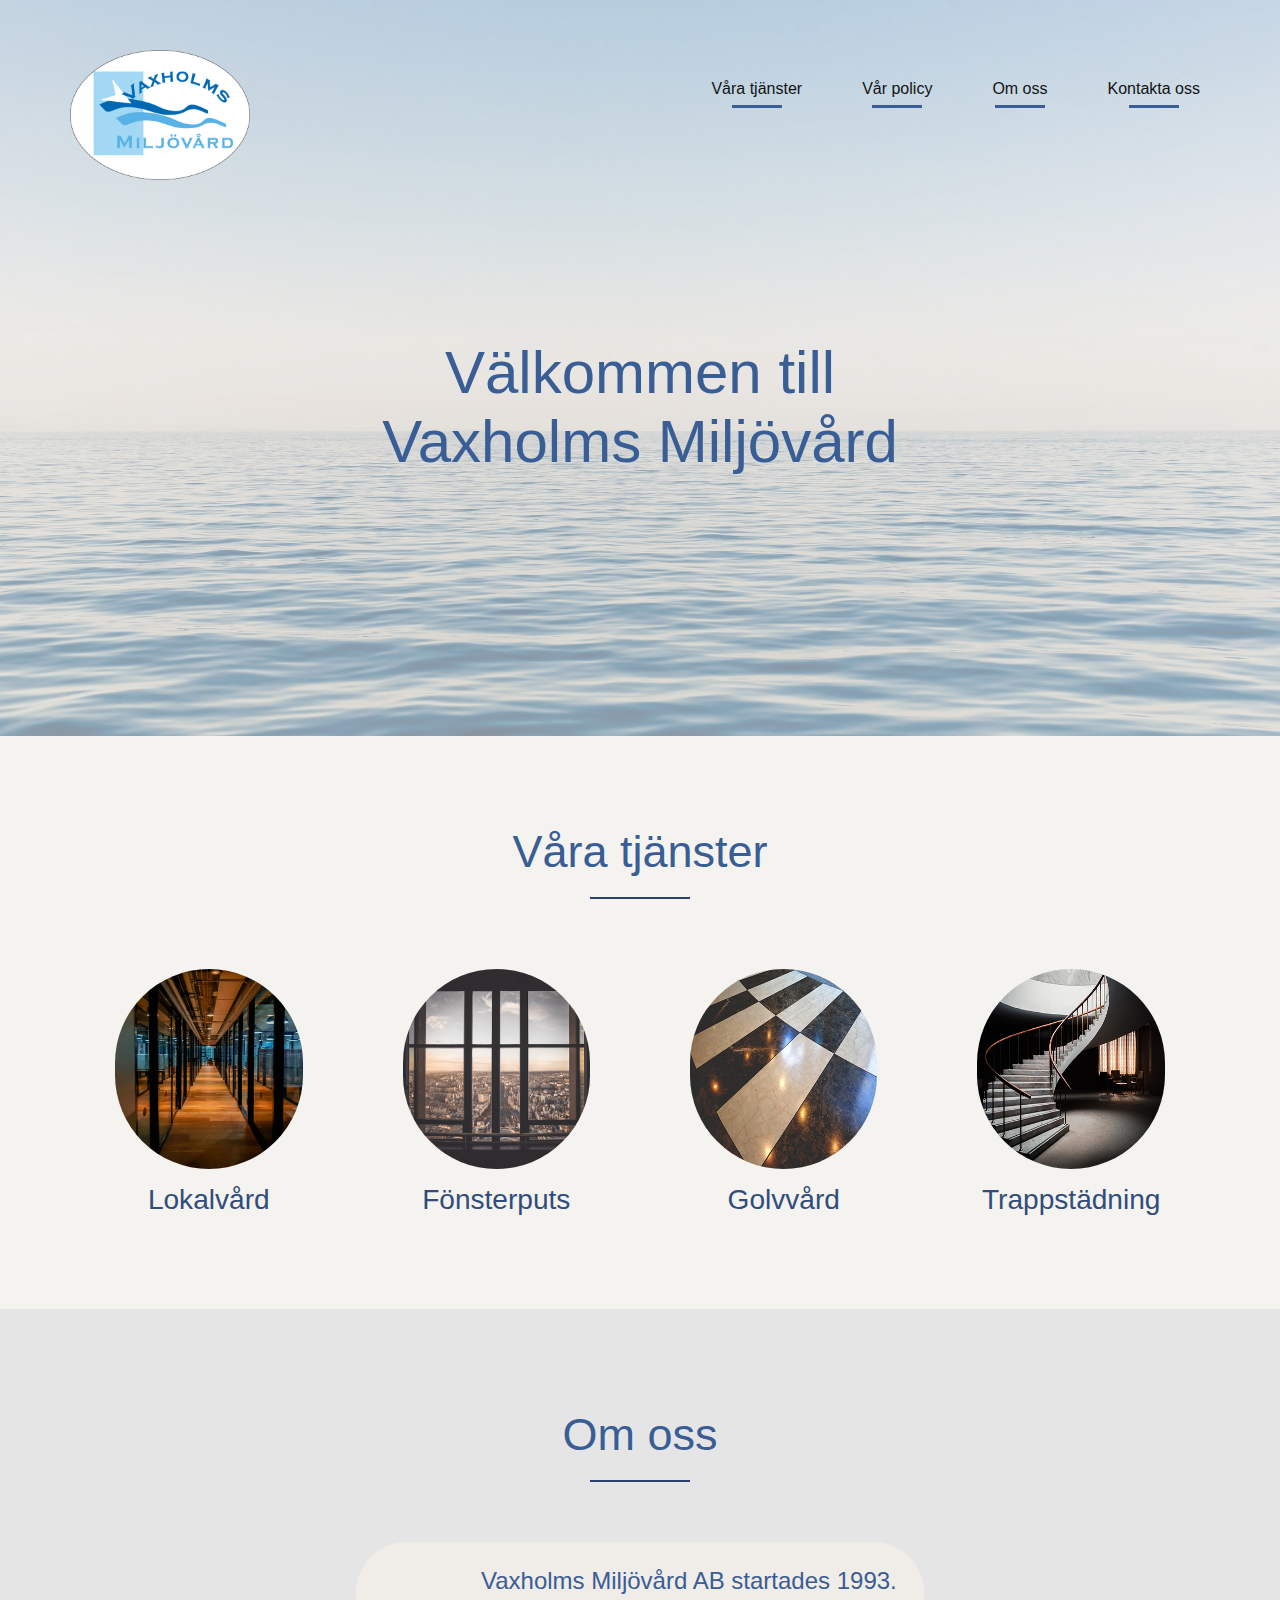
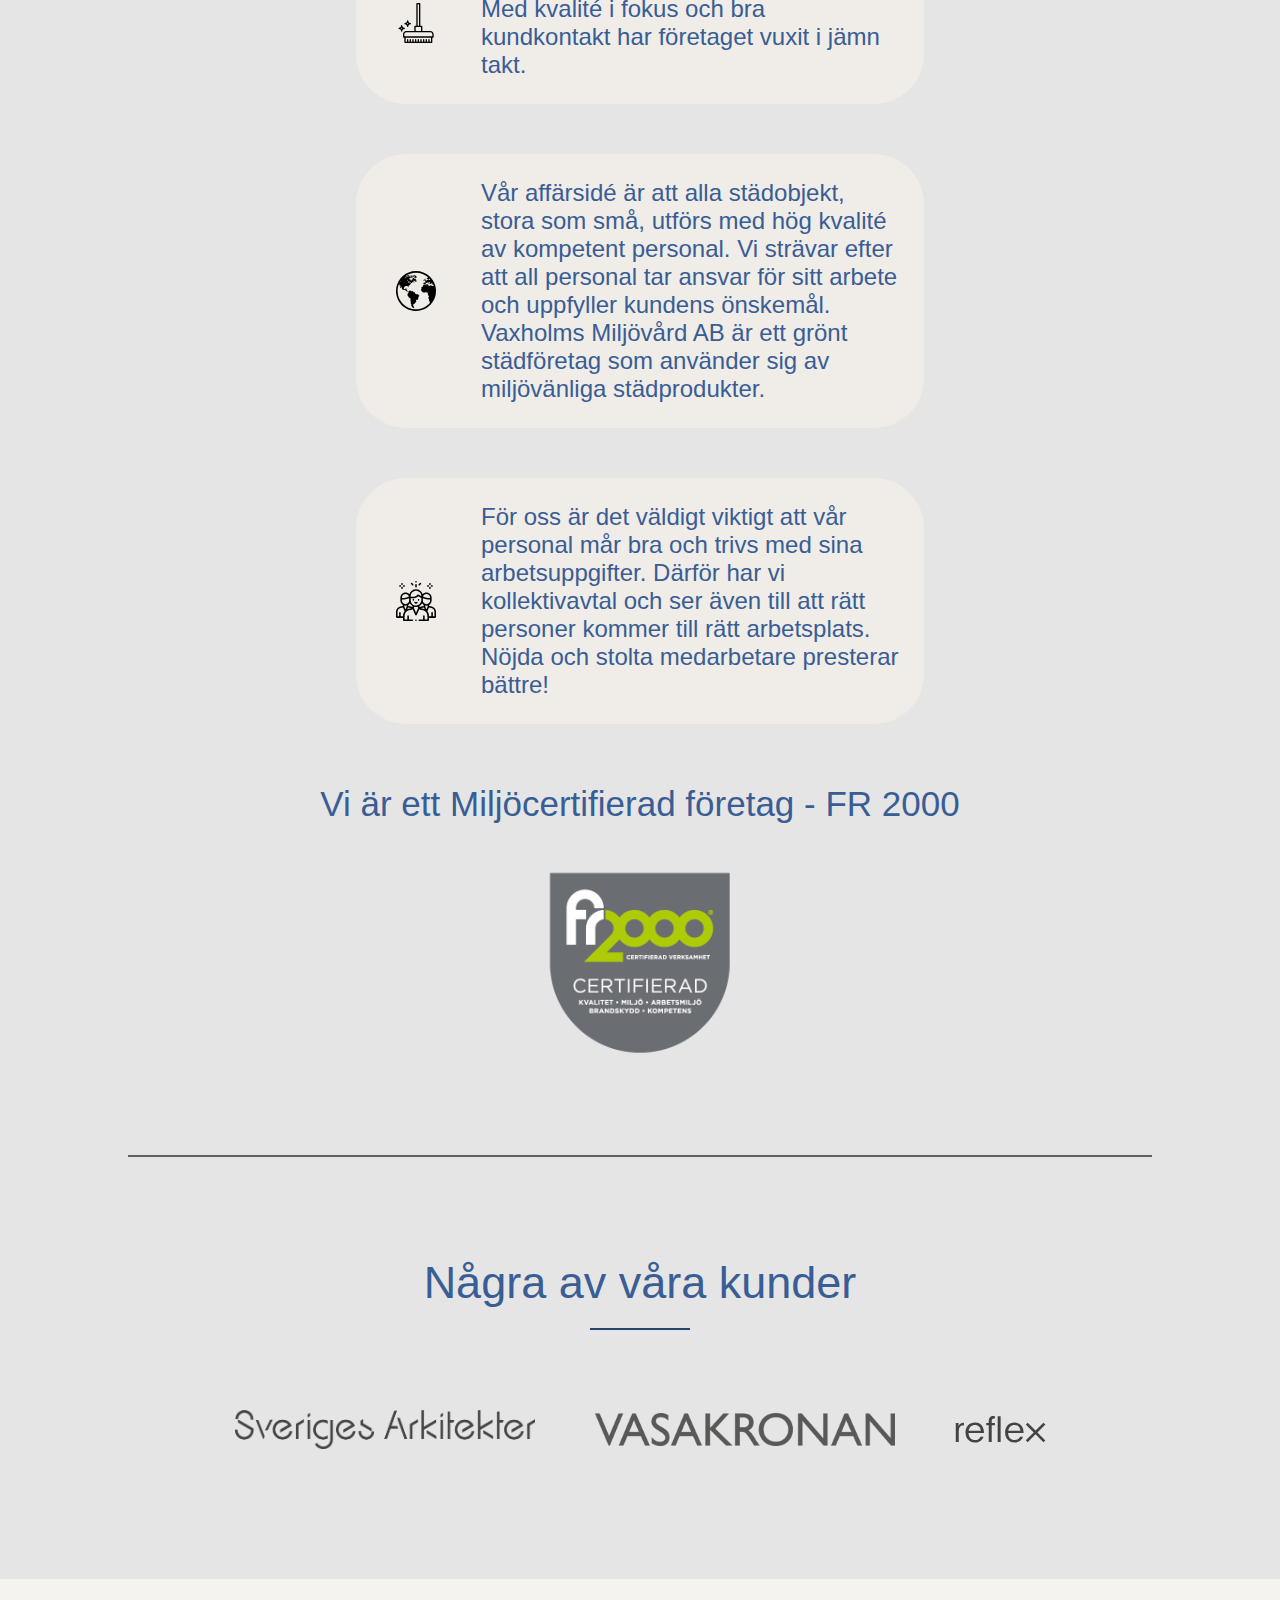
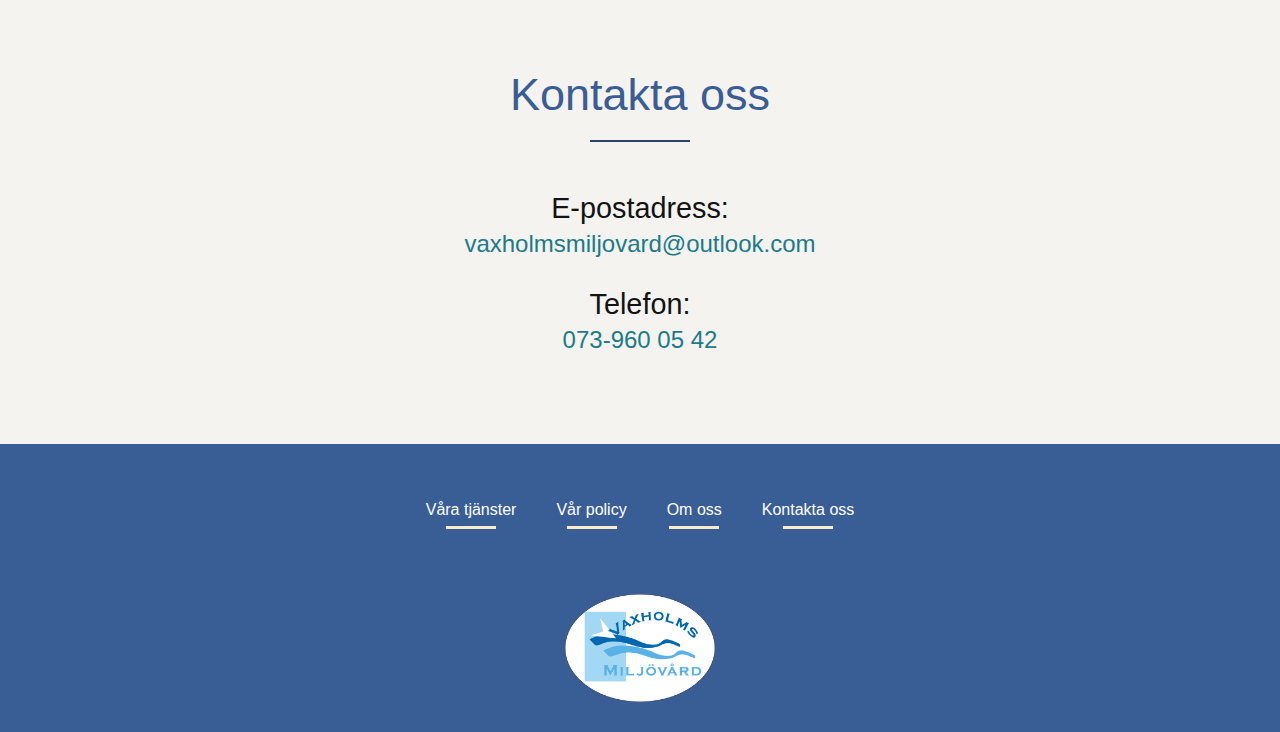
<file: index.html>
<!DOCTYPE html>
<html lang="sv">
  <head>
    <meta charset="UTF-8" />
    <meta name="viewport" content="width=device-width, initial-scale=1.0" />
    <link rel="stylesheet" href="/styles/style.css" />
    <link
      href="https://fonts.googleapis.com/css2?family=Bellota+Text:wght@700&display=swap"
      rel="stylesheet"
    />
    <link rel="stylesheet" href="https://cdnjs.cloudflare.com/ajax/libs/font-awesome/4.7.0/css/font-awesome.min.css">
    <title>Vaxholms Miljövård AB - Hem</title>
  </head>

  <body>
    <header>
      <div class="header">
        <div class="menu-wraper">
          <div class="menu-wraper__logo-wrap">
            <a href="/">
              <img
                src="/images/VaxholmsMiljövård-Logo1.png"
                alt="Logo Vaxholms Miljövård AB"
              />
            </a>
          </div>
          <nav>
            <ul class="menu-wraper__link-list">
              <li>
                <a href="#services" class="menu-wraper__links">Våra tjänster</a>
              </li>
              <li>
                <a href="/policy.html#policy" class="menu-wraper__links"
                  >Vår policy</a
                >
              </li>
              <li>
                <a href="#about" class="menu-wraper__links">Om oss</a>
              </li>
              <li>
                <a href="#contact-info" class="menu-wraper__links"
                  >Kontakta oss</a
                >
              </li>
            </ul>
          </nav>
        </div>
        <div class="header__wraper">
          <h1 class="header__wraper__heading">
            Välkommen till <br />
            Vaxholms Miljövård
          </h1>
        </div>
      </div>
    </header>

    <main>
      <section class="services" id="services">
        <h2 class="services__heading">Våra tjänster</h2>
        <div class="services__heading__underline"></div>

        <div class="services__container">
          <div class="services__container__img">
            <img src="/images/nrd-c3tNiAb098I-unsplash.jpg" alt="Office" />
            <h3>Lokalvård</h3>
          </div>

          <div class="services__container__img">
            <img
              src="/images/fabrizio-verrecchia-cukIbtQ5Hdk-unsplash.jpg"
              alt="Window"
            />
            <h3>Fönsterputs</h3>
          </div>

          <div class="services__container__img">
            <img
              src="/images/possessed-photography-noshZ8fEap0-unsplash.jpg"
              alt="Floor"
            />
            <h3>Golvvård</h3>
          </div>

          <div class="services__container__img">
            <img
              src="/images/serhat-beyazkaya-ayWgRkCk2sQ-unsplash.jpg"
              alt="Stairs"
            />
            <h3>Trappstädning</h3>
          </div>
        </div>
      </section>

      <section class="about" id="about">
        <h2 class="about__heading">Om oss</h2>
        <div class="about__heading__underline"></div>

        <div class="about__text-one-wrapper">
          <div class="about__text-two-wrapper__icon-container">
            <img src="/images/broom.svg" alt="Broom icon" />
          </div>
          <p class="about__text-one">
            Vaxholms Miljövård AB startades 1993. Med kvalité i fokus och bra
            kundkontakt har företaget vuxit i jämn takt.
          </p>
        </div>
        <div class="about__text-two-wrapper">
          <div class="about__text-two-wrapper__icon-container">
            <img src="/images/earth.svg" alt="Earth icon" />
          </div>
          <p class="about__text-two-wrapper__text-two">
            Vår affärsidé är att alla städobjekt, stora som små, utförs med hög
            kvalité av kompetent personal. Vi strävar efter att all personal tar
            ansvar för sitt arbete och uppfyller kundens önskemål. Vaxholms
            Miljövård AB är ett grönt städföretag som använder sig av
            miljövänliga städprodukter.
          </p>
        </div>
        <div class="about__text-three-wrapper">
          <div class="about__text-two-wrapper__icon-container">
            <img src="/images/group.svg" alt="People icon" />
          </div>
          <p class="about__text-three">
            För oss är det väldigt viktigt att vår personal mår bra och trivs
            med sina arbetsuppgifter. Därför har vi kollektivavtal och ser även
            till att rätt personer kommer till rätt arbetsplats. Nöjda och
            stolta medarbetare presterar bättre!
          </p>
        </div>

        <h2 class="about__cert-title">
          Vi är ett Miljöcertifierad företag - FR 2000
        </h2>
        <div class="about__cert-logo-wrap">
          <img
            id="myImg"
            src="/images/Cert.märke grå.png"
            alt="Certification logo"
          />
        </div>

        <div id="myModal" class="about__modal">
          <span class="close">&times;</span>
          <img
            src="./images/CertifikatFR2000_Vaxholms_Miljovard_AB_image.png"
            class="about__modal__modal-content"
          />
        </div>

        <div class="divider"></div>
      </section>

      <section class="clients" id="clients">
        <h2 class="clients__heading">Några av våra kunder</h2>
        <div class="clients__heading__underline"></div>

        <div class="clients__logo-container">
          <img
            src="/images/sveriges-arkitekter-logo2.png"
            alt="Sveriges Arkitekter logotyp"
          />
          <img src="/images/vasakronan-logo.png" alt="Vasakronan logotyp" />
          <svg
            fill="none"
            width="91"
            height="27"
            xmlns="http://www.w3.org/2000/svg"
            viewBox="0 0 91 27"
            class="reflex-logo"
            alt="Reflex Arkitekter logotyp"
          >
            <path
              d="M3.58 10.16V7.1H.736c.036.864.036 1.98.036 2.844V26H3.76V15.668c0-3.78 1.044-6.228 3.96-6.228.396 0 .936 0 1.224.108V6.704c-.18-.036-.396-.036-.576-.036-2.196 0-4.14 1.512-4.788 3.492ZM13.505 17.036h15.444c0-.108.036-.252.036-.648 0-5.04-2.736-9.792-8.964-9.792-5.724 0-9.504 4.068-9.504 10.008 0 5.724 3.528 9.864 9.468 9.864 4.284 0 7.416-2.484 8.568-5.832h-3.024c-.9 1.836-2.628 3.42-5.472 3.42-3.888 0-6.3-2.52-6.552-7.02Zm.144-2.232c.468-3.492 2.7-5.868 6.3-5.868 3.744 0 5.508 2.448 5.904 5.868H13.649ZM39.92 2.564V.152a7.87 7.87 0 0 0-1.295-.108c-3.492 0-4.896 2.016-4.896 5.472V7.1h-2.484v2.232h2.484V26h2.988V9.332h3.204V7.1h-3.204V4.832c0-1.692.936-2.34 2.34-2.34.252 0 .612.036.864.072ZM42.658 26h2.988V.26h-2.988V26ZM53.09 17.036h15.445c0-.108.036-.252.036-.648 0-5.04-2.736-9.792-8.964-9.792-5.724 0-9.504 4.068-9.504 10.008 0 5.724 3.528 9.864 9.468 9.864 4.284 0 7.416-2.484 8.568-5.832h-3.024c-.9 1.836-2.628 3.42-5.472 3.42-3.888 0-6.3-2.52-6.552-7.02Zm.145-2.232c.468-3.492 2.7-5.868 6.3-5.868 3.744 0 5.508 2.448 5.904 5.868H53.235ZM70.795 8.576l7.884 7.884-7.884 7.884 1.872 1.872 7.884-7.884 7.884 7.92 1.908-1.872-7.884-7.92 7.884-7.884-1.908-1.908-7.884 7.884-7.848-7.884-1.908 1.908Z"
              fill="#000"
            ></path>
          </svg>
        </div>
      </section>

      <section class="contact-info" id="contact-info">
        <h2 class="contact-info__heading">Kontakta oss</h2>
        <div class="contact-info__heading__underline"></div>
        <span class="contact-info__email-label">E-postadress:</span>
        <a
          href="mailto:vaxholmsmiljovard@outlook.com"
          class="contact-info__email"
          >vaxholmsmiljovard@outlook.com</a
        >
        <span class="contact-info__phone-label">Telefon:</span>
        <a href="tel:0739600542"><span class="contact-info__phone">073-960 05 42</span></a>
      </section>
    </main>

    <footer class="footer">
      <ul class="footer__link-list">
        <li>
          <a href="#services" class="footer__links">Våra tjänster</a>
        </li>
        <li>
          <a href="/policy.html#policy" class="footer__links">Vår policy</a>
        </li>
        <li>
          <a href="#about" class="footer__links">Om oss</a>
        </li>
        <li>
          <a href="#contact-info" class="footer__links">Kontakta oss</a>
        </li>
      </ul>
      <div class="footer__logo-wrap">
        <a href="/">
          <img
            src="/images/VaxholmsMiljövård-Logo1.png"
            alt="Logo Vaxholms Miljövård AB"
          />
        </a>
      </div>
      <!-- <h4>Vaxholms Miljövård AB</h4> -->
    </footer>
    <script type="application/javascript" src="main.js"></script>
  </body>
</html>
</file>
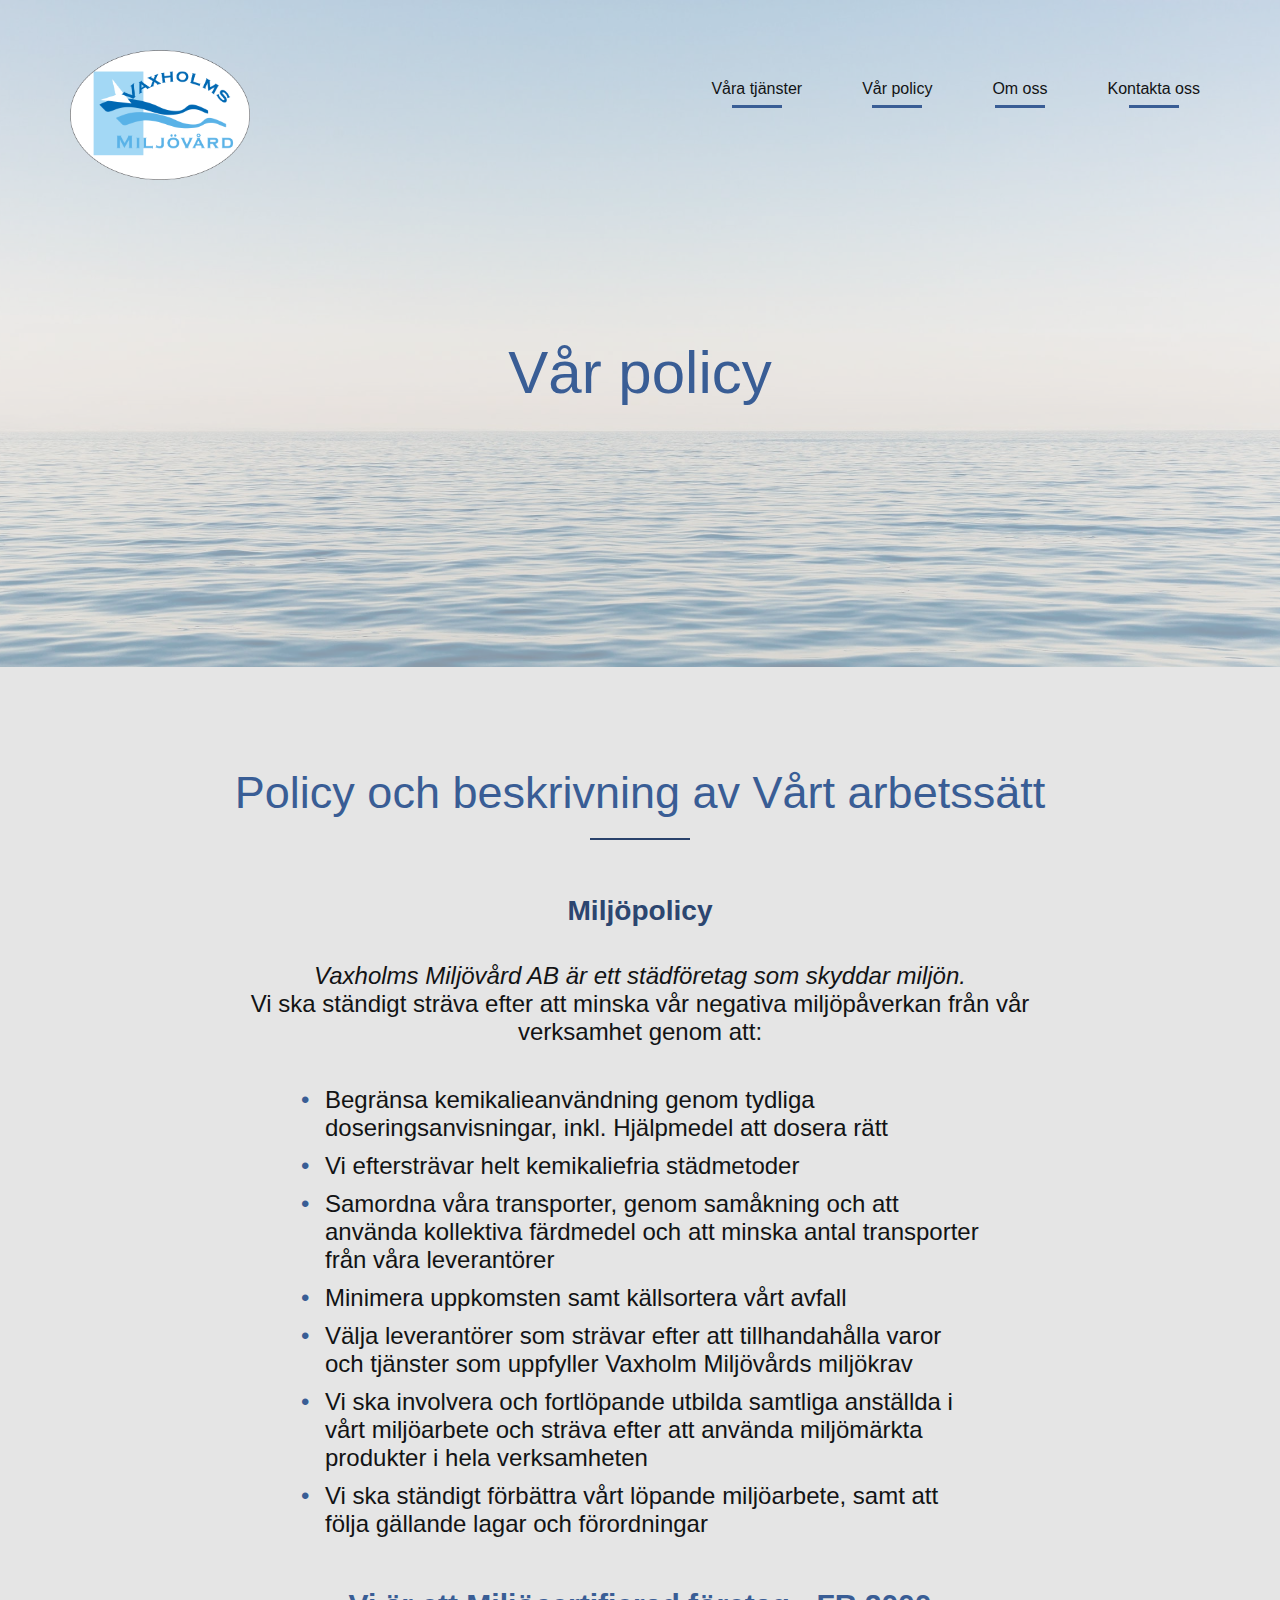
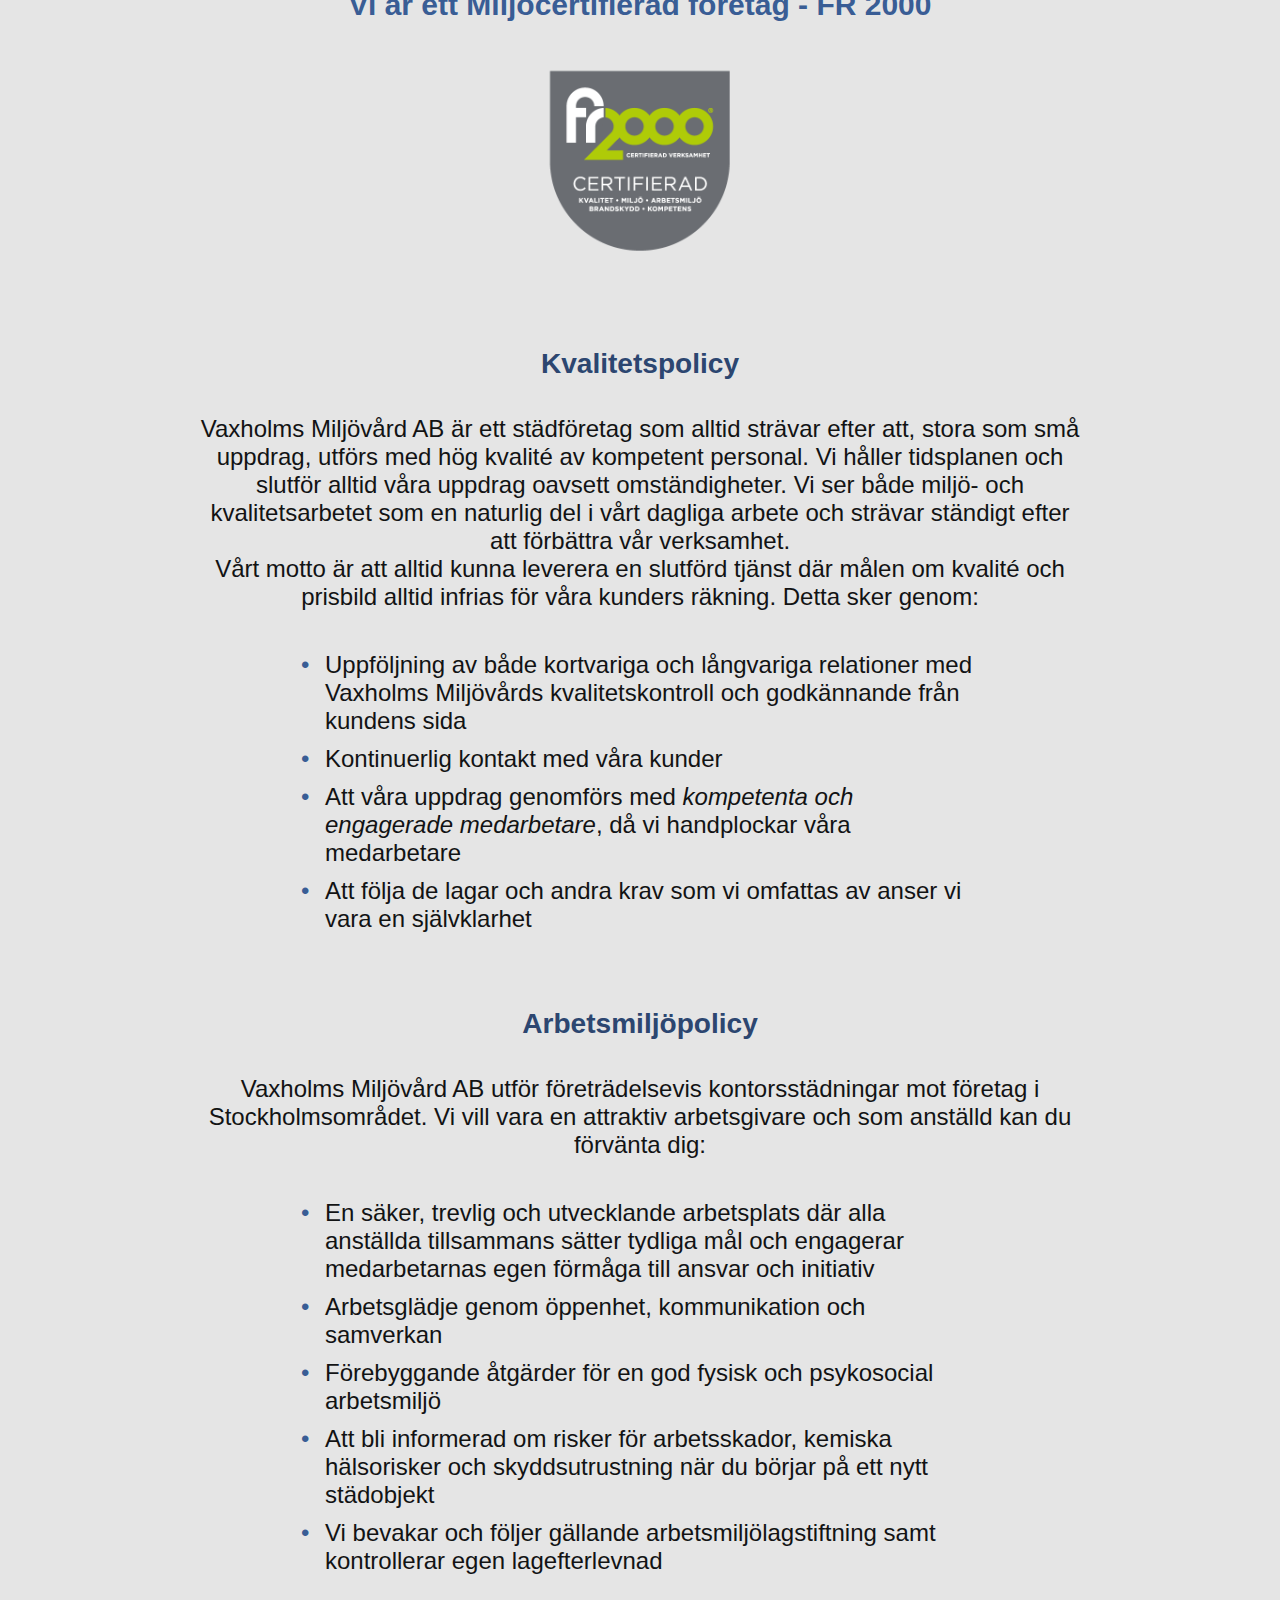
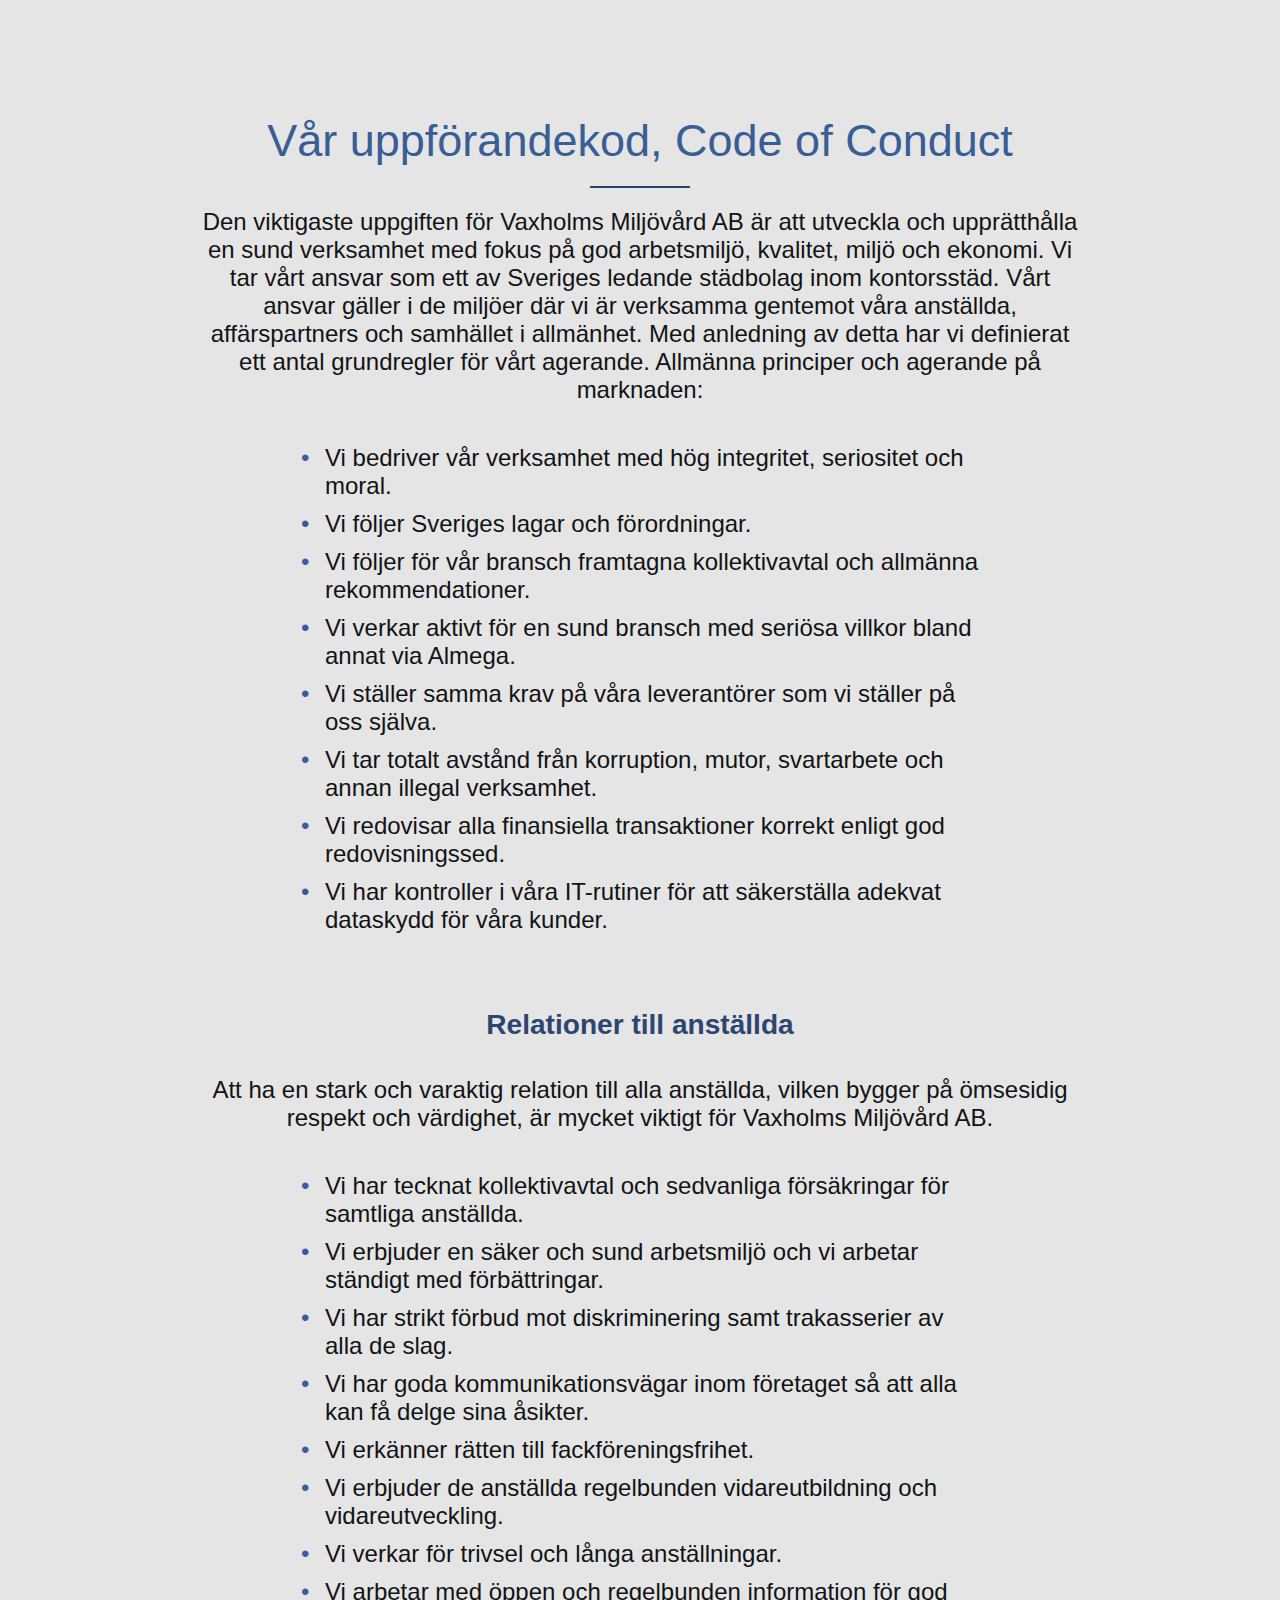
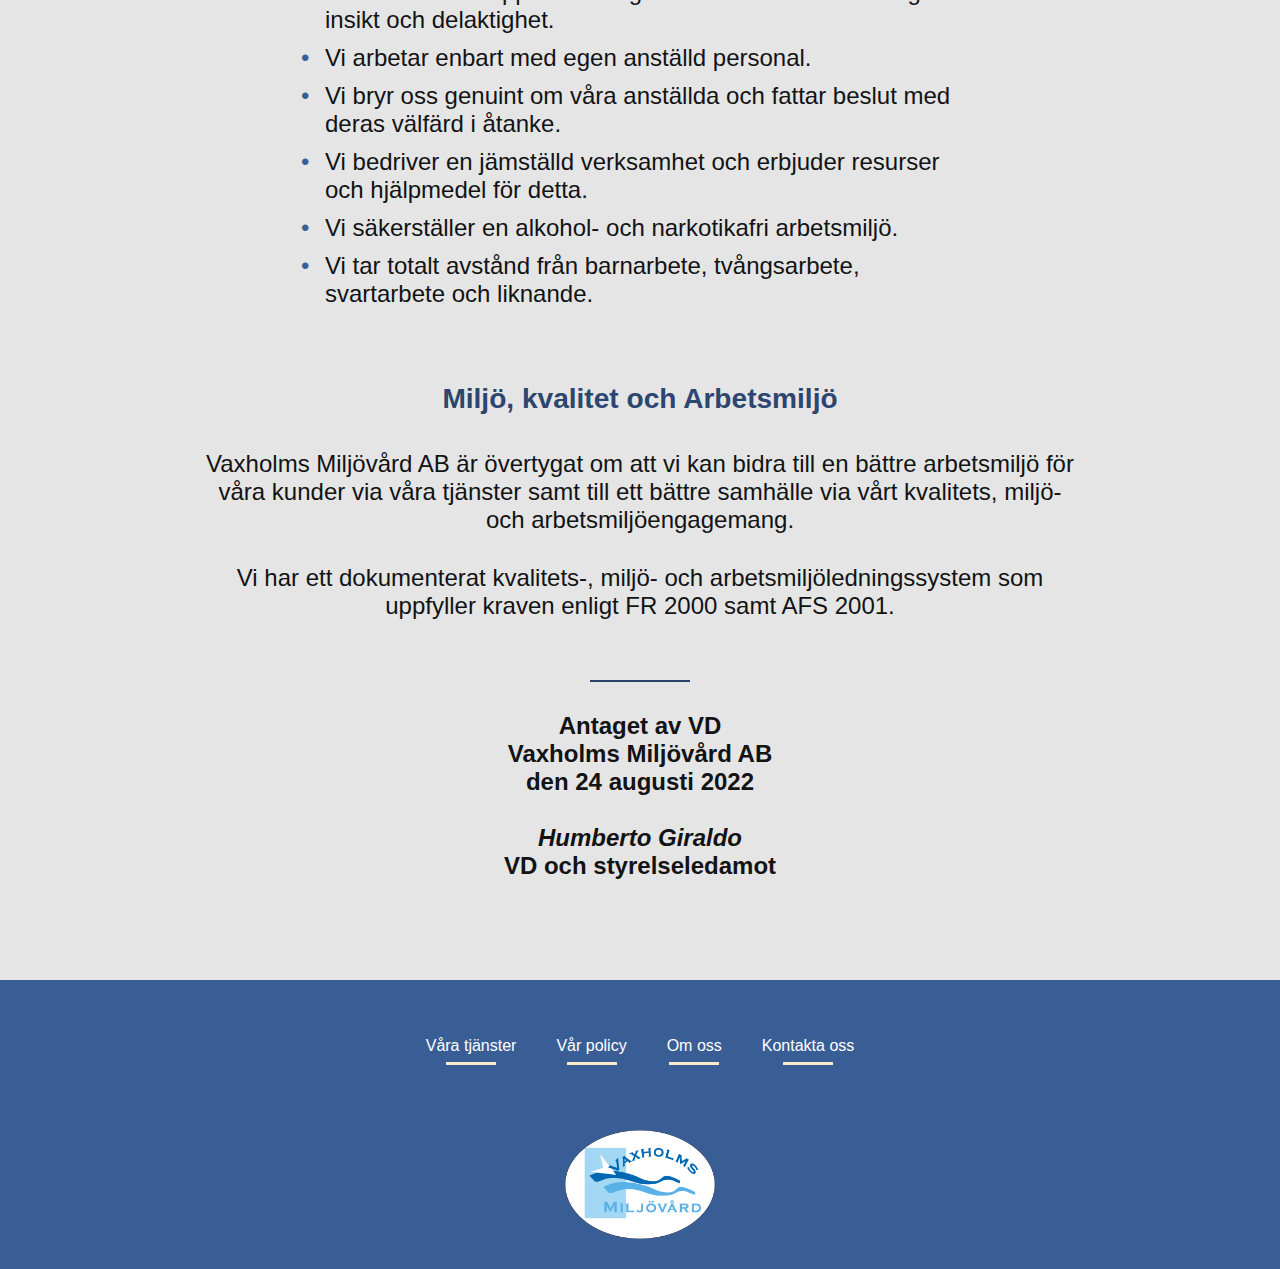
<file: policy.html>
<!DOCTYPE html>
<html lang="sv">
  <head>
    <meta charset="UTF-8" />
    <meta name="viewport" content="width=device-width, initial-scale=1.0" />
    <link rel="stylesheet" href="/styles/style.css" />
    <link
      href="https://fonts.googleapis.com/css2?family=Bellota+Text:wght@700&display=swap"
      rel="stylesheet"
    />
    <title>Vaxholms Miljövård - Vår policy</title>
  </head>

  <body>
    <header>
      <div class="header">
        <div class="menu-wraper">
          <div class="menu-wraper__logo-wrap">
            <a href="/">
            <img
              src="/images/VaxholmsMiljövård-Logo1.png"
              alt="Logo Vaxholms Miljövård AB"
            />
          </a>
          </div>
          <nav>
            <ul class="menu-wraper__link-list">
              <li>
                <a href="/index.html#services" class="menu-wraper__links"
                  >Våra tjänster</a
                >
              </li>
              <li>
                <a href="/policy.html#policy" class="menu-wraper__links"
                  >Vår policy</a
                >
              </li>
              <li>
                <a href="/index.html#about" class="menu-wraper__links"
                  >Om oss</a
                >
              </li>
              <li>
                <a
                  href="/index.html#contact-info"
                  class="menu-wraper__links"
                  >Kontakta oss</a
                >
              </li>
            </ul>
          </nav>
        </div>
        <div class="header__wraper">
          <h1 class="header__wraper__heading">Vår policy</h1>
        </div>
      </div>
    </header>

    <main>
      <section class="policy" id="policy">
        <h2 class="policy__heading">
          Policy och beskrivning av Vårt arbetssätt
        </h2>
        <div class="policy__heading__underline"></div>

        <h3 class="policy__environment-heading">Miljöpolicy</h3>
        <p class="policy__environment">
           <span class="policy__environment__highlight">Vaxholms Miljövård AB är ett städföretag som skyddar miljön.</span>
          <br />
          Vi ska ständigt sträva efter att minska vår negativa miljöpåverkan från vår verksamhet genom att:
          <ul class="policy__environment__list">
              <li>Begränsa kemikalieanvändning genom tydliga doseringsanvisningar, inkl. Hjälpmedel att dosera rätt</li>
              <li>Vi eftersträvar helt kemikaliefria städmetoder</li>
              <li>Samordna våra transporter, genom samåkning och att använda kollektiva färdmedel och att minska antal transporter från våra leverantörer</li>
              <li>Minimera uppkomsten samt källsortera vårt avfall</li>
              <li>Välja leverantörer som strävar efter att tillhandahålla varor och tjänster som uppfyller Vaxholm Miljövårds miljökrav</li>
              <li>Vi ska involvera och fortlöpande utbilda samtliga anställda i vårt miljöarbete och sträva efter att använda miljömärkta produkter i hela verksamheten</li>
              <li>Vi ska ständigt förbättra vårt löpande miljöarbete, samt att följa gällande lagar och förordningar</li>
          </ul>
          <h3 class="policy__environment__cert-title">Vi är ett Miljöcertifierad företag - FR 2000</h3>
          
          <div class="policy__environment__cert-logo-wrap">
            <img id="myImg" src="/images/Cert.märke grå.png" alt="Certification logo" />
          </div>

          <div id="myModal" class="policy__modal">
            <span class="close">&times;</span>
            <img src="./images/CertifikatFR2000_Vaxholms_Miljovard_AB_image.png" class="policy__modal__modal-content">
          </div>

        </p>

        <h3 class="policy__quality-heading">Kvalitetspolicy</h3>
        <p class="policy__quality">
            Vaxholms Miljövård AB är ett städföretag som alltid strävar efter att, stora som små uppdrag, utförs med hög kvalité av kompetent personal. Vi håller tidsplanen och slutför alltid våra uppdrag oavsett omständigheter. Vi ser både miljö- och kvalitetsarbetet som en naturlig del i vårt dagliga arbete och strävar ständigt efter att förbättra vår verksamhet.
          <br />
          Vårt motto är att alltid kunna leverera en slutförd tjänst där målen om kvalité och prisbild alltid infrias för våra kunders räkning.
        Detta sker genom:
          <ul class="policy__quality__list">
              <li>Uppföljning av både kortvariga och långvariga relationer med Vaxholms Miljövårds kvalitetskontroll och godkännande från kundens sida</li>
              <li>Kontinuerlig kontakt med våra kunder</li>
              <li>Att våra uppdrag genomförs med <span class="policy__quality__list__cursiv-text">kompetenta och engagerade medarbetare</span>, då vi handplockar våra medarbetare</li>
              <li>Att följa de lagar och andra krav som vi omfattas av anser vi vara en självklarhet</li>
          </ul>
        </p>

        <h3 class="policy__work-environment-heading">Arbetsmiljöpolicy</h3>
        <p class="policy__work-environment">
            Vaxholms Miljövård AB utför företrädelsevis kontorsstädningar mot företag i Stockholmsområdet. Vi vill vara en attraktiv arbetsgivare och som anställd kan du förvänta dig:
          <ul class="policy__work-environment__list">
              <li>En säker, trevlig och utvecklande arbetsplats där alla anställda tillsammans sätter tydliga mål och engagerar medarbetarnas egen förmåga till ansvar och initiativ</li>
              <li>Arbetsglädje genom öppenhet, kommunikation och samverkan</li>
              <li>Förebyggande åtgärder för en god fysisk och psykosocial arbetsmiljö</li>
              <li>Att bli informerad om risker för arbetsskador, kemiska hälsorisker och skyddsutrustning när du börjar på ett nytt städobjekt</li>
              <li>Vi bevakar och följer gällande arbetsmiljölagstiftning samt kontrollerar egen lagefterlevnad</li>
          </ul>
        </p>
      </section>

      <section class="code-conduct" id="code-conduct">
        <h2 class="code-conduct__heading">
          Vår uppförandekod, <span lang="en">Code of Conduct</span>
        </h2>
        <div class="code-conduct__heading__underline"></div>
        
        <p class="code-conduct__work-environment">Den viktigaste uppgiften för Vaxholms Miljövård AB är att utveckla och upprätthålla en sund verksamhet med fokus på god arbetsmiljö, kvalitet, miljö och ekonomi. Vi tar vårt ansvar som ett av Sveriges ledande städbolag inom kontorsstäd. Vårt ansvar gäller i de miljöer där vi är verksamma gentemot våra anställda, affärspartners och samhället i allmänhet. Med anledning av detta har vi definierat ett antal grundregler för vårt agerande. Allmänna principer och agerande på marknaden:
          <ul class="code-conduct__work-environment__list">
            <li>Vi bedriver vår verksamhet med hög integritet, seriositet och moral.</li>
            <li>Vi följer Sveriges lagar och förordningar.</li>
            <li>Vi följer för vår bransch framtagna kollektivavtal och allmänna rekommendationer.</li>
            <li>Vi verkar aktivt för en sund bransch med seriösa villkor bland annat via Almega.</li>
            <li>Vi ställer samma krav på våra leverantörer som vi ställer på oss själva.</li>
            <li>Vi tar totalt avstånd från korruption, mutor, svartarbete och annan illegal verksamhet.</li>
            <li>Vi redovisar alla finansiella transaktioner korrekt enligt god redovisningssed.</li>
            <li>Vi har kontroller i våra IT-rutiner för att säkerställa adekvat dataskydd för våra kunder.</li>
          </ul>
        </p>

        <h3 class="code-conduct__work-environment-heading">Relationer till anställda</h3>
        <p class="code-conduct__work-environment">Att ha en stark och varaktig relation till alla anställda, vilken bygger på ömsesidig respekt och värdighet, är mycket viktigt för Vaxholms Miljövård AB.
          <ul class="code-conduct__work-environment__list">
            <li>Vi har tecknat kollektivavtal och sedvanliga försäkringar för samtliga anställda.</li>
            <li>Vi erbjuder en säker och sund arbetsmiljö och vi arbetar ständigt med förbättringar.</li>
            <li>Vi har strikt förbud mot diskriminering samt trakasserier av alla de slag.</li>
            <li>Vi har goda kommunikationsvägar inom företaget så att alla kan få delge sina åsikter.</li>
            <li>Vi erkänner rätten till fackföreningsfrihet.</li>
            <li>Vi erbjuder de anställda regelbunden vidareutbildning och vidareutveckling.</li>
            <li>Vi verkar för trivsel och långa anställningar.</li>
            <li>Vi arbetar med öppen och regelbunden information för god insikt och delaktighet.</li>
            <li>Vi arbetar enbart med egen anställd personal.</li>
            <li>Vi bryr oss genuint om våra anställda och fattar beslut med deras välfärd i åtanke.</li>
            <li>Vi bedriver en jämställd verksamhet och erbjuder resurser och hjälpmedel för detta.</li>
            <li>Vi säkerställer en alkohol- och narkotikafri arbetsmiljö.</li>
            <li>Vi tar totalt avstånd från barnarbete, tvångsarbete, svartarbete och liknande.</li>
          </ul>
        </p>
      
        <h3 class="code-conduct__work-environment-heading">Miljö, kvalitet och Arbetsmiljö</h3>
        <p class="code-conduct__work-environment">Vaxholms Miljövård AB är övertygat om att vi kan bidra till en bättre arbetsmiljö för våra kunder via våra tjänster samt till ett bättre samhälle via vårt kvalitets, miljö- och arbetsmiljöengagemang.</p>
        <p class="code-conduct__work-environment">Vi har ett dokumenterat kvalitets-, miljö- och arbetsmiljöledningssystem som uppfyller kraven enligt FR 2000 samt AFS 2001.</p>
        <div class="code-conduct__divider"></div>
        <p class="code-conduct__ceo-info">Antaget av VD<br>Vaxholms Miljövård AB<br>den 24 augusti 2022</p>
        <br>
        <p class="code-conduct__ceo-info"><span class="code-conduct__ceo-info__ceo-name">Humberto Giraldo</span><br>VD och styrelseledamot</p>
      </section>
    </main>

    <footer class="footer">
      <ul class="footer__link-list">
        <li>
          <a href="/index.html#services" class="footer__links"
            >Våra tjänster</a
          >
        </li>
        <li>
          <a href="#policy" class="footer__links"
            >Vår policy</a
          >
        </li>
        <li>
          <a href="/index.html#about" class="footer__links"
            >Om oss</a
          >
        </li>
        <li>
          <a href="/index.html#contact-info" class="footer__links"
            >Kontakta oss</a
          >
        </li>
      </ul>
      <div class="footer__logo-wrap">
        <a href="/">
          <img
            src="/images/VaxholmsMiljövård-Logo1.png"
            alt="Logo Vaxholms Miljövård AB"
          />
        </a>
      </div>
      </div>
    </footer>
    <script type="application/javascript" src="main.js"></script>
  </body>
</html>
</file>
<file: styles/style.css>
@charset "UTF-8";
* {
  margin: 0;
  padding: 0;
  box-sizing: border-box;
}

html {
  scroll-behavior: smooth;
}

body {
  font-family: Arial, Helvetica, sans-serif;
  background: #e5e5e5;
}

main {
  max-width: 100%;
}

h1 {
  font-size: 37px;
  font-weight: 500;
  color: #395d95;
  transition: linear 300ms;
  text-align: center;
  margin: 30px 0;
}
@media (min-width: 600px) {
  h1 {
    font-size: 50px;
  }
}
@media (min-width: 700px) {
  h1 {
    font-size: 60px;
  }
}

h2 {
  font-weight: 300;
}

.menu-wraper {
  display: flex;
  flex-direction: column;
  transition: linear 300ms;
  flex-wrap: wrap;
}
@media (min-width: 500px) {
  .menu-wraper {
    flex-direction: row;
    justify-content: flex-end;
    align-items: center;
  }
}
.menu-wraper__logo-wrap {
  height: 100%;
  width: 100%;
  position: relative;
  max-width: 120px;
  max-height: 90px;
  margin: auto;
  margin-top: 40px;
  margin-bottom: 20px;
  align-self: center;
}
.menu-wraper__logo-wrap img {
  display: block;
  -o-object-fit: fill;
     object-fit: fill;
  height: 100%;
  width: 100%;
  max-width: 100%;
  max-height: 100%;
}
@media (min-width: 850px) {
  .menu-wraper__logo-wrap {
    max-width: 180px;
    max-height: 130px;
    margin: 50px auto 0 70px;
  }
}
.menu-wraper__link-list {
  list-style-type: none;
  display: flex;
  flex-direction: column;
  justify-content: center;
  position: relative;
  transition: linear 300ms;
  align-items: center;
}
@media (min-width: 500px) {
  .menu-wraper__link-list {
    padding-right: 50px;
    flex-direction: row;
  }
}
.menu-wraper li {
  line-height: 200%;
  display: flex;
}
.menu-wraper__links {
  color: #121314;
  text-decoration: none;
  font-size: 15px;
  padding: 15px;
  transition: linear 300ms;
}
.menu-wraper__links:hover {
  color: #4773b9;
  font-size: 18px;
}
@media (min-width: 850px) {
  .menu-wraper__links {
    font-size: 16px;
    padding: 30px;
  }
}
.menu-wraper__links:after {
  content: "";
  display: block;
  margin: auto;
  width: 50px;
  border-bottom: 3px solid #395d95;
  transition: linear 300ms;
}

.footer {
  background: #395d95;
  color: white;
  display: flex;
  flex-direction: column;
  min-height: 100px;
  text-align: center;
  padding: 30px;
}
@media (min-width: 900px) {
  .footer {
    justify-content: center;
    align-items: center;
    min-height: 200px;
  }
}
.footer__link-list {
  list-style-type: none;
  display: flex;
  flex-direction: column;
  justify-content: center;
  position: relative;
  transition: linear 300ms;
  margin-bottom: 5vh;
  align-items: center;
}
@media (min-width: 500px) {
  .footer__link-list {
    padding-right: 50px;
    flex-direction: row;
  }
}
.footer__link-list li {
  line-height: 200%;
  display: flex;
}
@media (min-width: 900px) {
  .footer__link-list {
    padding-right: 0;
    flex-direction: row;
  }
}
.footer__links {
  color: #121314;
  text-decoration: none;
  font-size: 15px;
  transition: linear 300ms;
  color: white;
  padding: 15px;
}
.footer__links:hover {
  color: rgb(247, 218, 168);
  font-size: 18px;
}
@media (min-width: 900px) {
  .footer__links {
    font-size: 16px;
    padding: 20px;
  }
}
.footer__links:after {
  content: "";
  display: block;
  margin: auto;
  width: 50px;
  border-bottom: 3px solid rgb(252, 234, 202);
  transition: linear 300ms;
}
.footer__logo-wrap {
  height: 100%;
  width: 100%;
  max-width: 100px;
  max-height: auto;
  align-self: center;
}
.footer__logo-wrap img {
  display: block;
  -o-object-fit: fill;
     object-fit: fill;
  height: 100%;
  width: 100%;
  max-width: 100%;
  max-height: 100%;
}
@media (min-width: 500px) {
  .footer__logo-wrap {
    max-width: 150px;
  }
}

.header {
  display: grid;
  place-items: center;
  position: relative;
  overflow: hidden;
  transition: linear 300ms;
}
.header::before {
  min-height: 700px;
  background-repeat: no-repeat;
  background-position: center;
  background-size: cover;
  transition: linear 300ms;
  content: "";
  background-image: url(../../images/yucar-fotografik-cfR-V1QuEKw-unsplash.jpg);
  opacity: 40%;
  position: absolute;
  top: 0px;
  right: 0px;
  bottom: 0px;
  left: 0px;
  min-height: 0;
}
@media (min-width: 700px) {
  .header::before {
    min-height: 800px;
  }
}
@media (min-width: 1100px) {
  .header::before {
    min-height: 100vh;
    min-width: 100%;
  }
}
@media (min-width: 500px) {
  .header {
    place-items: unset;
  }
}
.header__wraper {
  position: relative;
  align-self: center;
  justify-self: center;
  margin: 10% 15% 18% 15%;
  transition: linear 300ms;
}

.services {
  display: flex;
  flex-direction: column;
  font-size: 15px;
  color: #121314;
  margin: 50px 20px;
  transition: linear 300ms;
  justify-content: center;
  align-items: center;
  text-align: center;
  background-color: #f5f3f0;
  margin: 0;
  padding: 90px 0;
}
@media (min-width: 500px) {
  .services {
    font-size: 20px;
  }
}
@media (min-width: 1180px) {
  .services {
    font-size: 24px;
    margin: 100px 100px;
  }
}
@media (min-width: 1180px) {
  .services {
    margin: 0;
  }
}
.services__heading {
  font-size: 30px;
  margin-bottom: 10px;
  color: #395d95;
}
@media (min-width: 1180px) {
  .services__heading {
    font-size: 45px;
    margin-bottom: 19px;
  }
}
.services__heading__underline {
  max-width: 100px;
  max-height: 2px;
  min-width: 100px;
  min-height: 2px;
  background: #29426b;
  margin-bottom: 50px;
  margin-bottom: 5px;
}
@media (min-width: 1180px) {
  .services__heading__underline {
    margin-bottom: 20px;
  }
}
.services__container {
  display: flex;
  flex-direction: column;
}
@media (min-width: 1000px) {
  .services__container {
    flex-direction: row;
  }
}
.services__container__img {
  height: 100%;
  width: 100%;
  margin: 50px 30px 40px 30px;
  max-width: 100px;
  height: 100px;
  margin-bottom: 20px;
}
.services__container__img img {
  display: block;
  -o-object-fit: fill;
     object-fit: fill;
  height: 100%;
  width: 100%;
  max-width: 100%;
  max-height: 100%;
}
.services__container__img img {
  border-radius: 100px;
}
@media (min-width: 700px) {
  .services__container__img {
    margin: 50px;
    max-width: 200px;
    height: 200px;
  }
}
.services__container h3 {
  margin-top: 15px;
  color: #304d7c;
  font-weight: bolder;
}
@media (min-width: 700px) {
  .services__container h3 {
    font-weight: 200;
  }
}

.about {
  display: flex;
  flex-direction: column;
  font-size: 15px;
  color: #121314;
  margin: 50px 20px;
  transition: linear 300ms;
  justify-content: center;
  align-items: center;
  text-align: center;
}
@media (min-width: 500px) {
  .about {
    font-size: 20px;
  }
}
@media (min-width: 1180px) {
  .about {
    font-size: 24px;
    margin: 100px 100px;
  }
}
@media (min-width: 500px) {
  .about {
    text-align: left;
  }
}
.about__heading {
  font-size: 30px;
  margin-bottom: 10px;
  color: #395d95;
}
@media (min-width: 1180px) {
  .about__heading {
    font-size: 45px;
    margin-bottom: 19px;
  }
}
.about__heading__underline {
  max-width: 100px;
  max-height: 2px;
  min-width: 100px;
  min-height: 2px;
  background: #29426b;
  margin-bottom: 50px;
}
.about__text-one-wrapper, .about__text-two-wrapper, .about__text-three-wrapper {
  display: flex;
  flex-direction: column-reverse;
  margin: 0 5% 20px 5%;
  align-items: center;
  color: #395d95;
  background-color: rgba(248, 241, 234, 0.5882352941);
  border-radius: 50px;
  padding: 25px;
}
@media (min-width: 500px) {
  .about__text-one-wrapper, .about__text-two-wrapper, .about__text-three-wrapper {
    margin: 0 80px 20px 80px;
  }
}
@media (min-width: 700px) {
  .about__text-one-wrapper, .about__text-two-wrapper, .about__text-three-wrapper {
    margin: 10px 20vw 40px 20vw;
    flex-direction: row;
    align-items: center;
  }
}
.about__text-one-wrapper__icon-container, .about__text-two-wrapper__icon-container, .about__text-three-wrapper__icon-container {
  height: 100%;
  width: 100%;
  max-width: 70px;
  max-height: 70px;
  padding: 15px;
  margin-right: 0;
  margin-top: 20px;
}
.about__text-one-wrapper__icon-container img, .about__text-two-wrapper__icon-container img, .about__text-three-wrapper__icon-container img {
  display: block;
  -o-object-fit: fill;
     object-fit: fill;
  height: 100%;
  width: 100%;
  max-width: 100%;
  max-height: 100%;
}
@media (min-width: 700px) {
  .about__text-one-wrapper__icon-container, .about__text-two-wrapper__icon-container, .about__text-three-wrapper__icon-container {
    margin-right: 30px;
    margin-top: 0;
  }
}
.about__cert-title {
  font-size: 30px;
  margin-bottom: 10px;
  color: #395d95;
  text-align: center;
  margin-top: 20px;
  margin-bottom: 20px;
  font-size: 25px;
}
@media (min-width: 1180px) {
  .about__cert-title {
    font-size: 45px;
    margin-bottom: 19px;
  }
}
@media (min-width: 500px) {
  .about__cert-title {
    font-size: 35px;
  }
}
.about #myImg {
  border-radius: 5px;
  cursor: pointer;
  transition: 0.3s;
}
.about #myImg:hover {
  opacity: 0.7;
}
.about__modal {
  display: none; /* Hidden by default */
  position: fixed; /* Stay in place */
  z-index: 1; /* Sit on top */
  padding-top: 100px; /* Location of the box */
  padding-bottom: 100px; /* Location of the box */
  left: 0;
  top: 0;
  width: 100%; /* Full width */
  height: 100%; /* Full height */
  overflow: auto; /* Enable scroll if needed */
  background-color: rgb(0, 0, 0); /* Fallback color */
  background-color: rgba(0, 0, 0, 0.9); /* Black w/ opacity */
}
.about__modal__modal-content {
  margin: auto;
  display: block;
  width: 80%;
  max-width: 700px;
  -webkit-animation-name: zoom;
          animation-name: zoom;
  -webkit-animation-duration: 0.6s;
          animation-duration: 0.6s;
}
@media (max-width: 700px) {
  .about__modal__modal-content {
    width: 100%;
  }
}
@-webkit-keyframes zoom {
  from {
    transform: scale(0);
  }
  to {
    transform: scale(1);
  }
}
@keyframes zoom {
  from {
    transform: scale(0);
  }
  to {
    transform: scale(1);
  }
}
.about .close {
  position: absolute;
  top: 15px;
  right: 35px;
  color: #f1f1f1;
  font-size: 40px;
  font-weight: bold;
  transition: 0.3s;
}
.about .close:hover, .about .close:focus {
  color: #bbb;
  text-decoration: none;
  cursor: pointer;
}
.about__cert-logo-wrap {
  height: 100%;
  width: 100%;
  max-width: 145px;
  max-height: 91px;
  margin: 10px 0 25px 0;
}
.about__cert-logo-wrap img {
  display: block;
  -o-object-fit: fill;
     object-fit: fill;
  height: 100%;
  width: 100%;
  max-width: 100%;
  max-height: 100%;
}
@media (min-width: 500px) {
  .about__cert-logo-wrap {
    max-width: 200px;
    max-height: 102px;
    margin: 20px 0 90px 0;
  }
}
.about .divider {
  margin-top: 100px;
  width: 80vw;
  height: 2px;
  background: rgb(99, 97, 97);
}

.clients {
  display: flex;
  flex-direction: column;
  font-size: 15px;
  color: #121314;
  margin: 50px 20px;
  transition: linear 300ms;
  justify-content: center;
  align-items: center;
  text-align: center;
}
@media (min-width: 500px) {
  .clients {
    font-size: 20px;
  }
}
@media (min-width: 1180px) {
  .clients {
    font-size: 24px;
    margin: 100px 100px;
  }
}
.clients__heading {
  font-size: 30px;
  margin-bottom: 10px;
  color: #395d95;
}
@media (min-width: 1180px) {
  .clients__heading {
    font-size: 45px;
    margin-bottom: 19px;
  }
}
.clients__heading__underline {
  max-width: 100px;
  max-height: 2px;
  min-width: 100px;
  min-height: 2px;
  background: #29426b;
  margin-bottom: 50px;
}
.clients__logo-container {
  height: 100%;
  width: 100%;
  display: flex;
  flex-direction: column;
  align-items: center;
  max-width: 100vw;
}
.clients__logo-container img {
  display: block;
  -o-object-fit: fill;
     object-fit: fill;
  height: 100%;
  width: 100%;
  max-width: 100%;
  max-height: 100%;
}
@media (min-width: 1200px) {
  .clients__logo-container {
    flex-direction: row;
    justify-content: center;
    align-items: center;
  }
}
.clients__logo-container img, .clients__logo-container .reflex-logo {
  margin: 20px;
  max-width: 200px;
  opacity: 70%;
}
@media (min-width: 500px) {
  .clients__logo-container img, .clients__logo-container .reflex-logo {
    margin: 30px;
    max-width: 300px;
  }
}

.contact-info {
  display: flex;
  flex-direction: column;
  font-size: 15px;
  color: #121314;
  margin: 50px 20px;
  transition: linear 300ms;
  justify-content: center;
  align-items: center;
  text-align: center;
  background-color: #f5f3f0;
  margin: 0;
  padding: 90px 0;
}
@media (min-width: 500px) {
  .contact-info {
    font-size: 20px;
  }
}
@media (min-width: 1180px) {
  .contact-info {
    font-size: 24px;
    margin: 100px 100px;
  }
}
@media (min-width: 1180px) {
  .contact-info {
    margin: 0;
  }
}
.contact-info__heading {
  font-size: 30px;
  margin-bottom: 10px;
  color: #395d95;
}
@media (min-width: 1180px) {
  .contact-info__heading {
    font-size: 45px;
    margin-bottom: 19px;
  }
}
.contact-info__heading__underline {
  max-width: 100px;
  max-height: 2px;
  min-width: 100px;
  min-height: 2px;
  background: #29426b;
  margin-bottom: 50px;
}
.contact-info__email-label {
  margin-bottom: 5px;
  font-size: larger;
}
.contact-info a {
  text-decoration: none;
  color: #1b7b88;
}
.contact-info a:hover {
  color: #21998f;
}
@media (max-width: 300px) {
  .contact-info a {
    font-size: 10px;
  }
}
.contact-info__phone-label {
  margin: 30px 0 5px 0;
  font-size: larger;
}

.policy {
  display: flex;
  flex-direction: column;
  font-size: 15px;
  color: #121314;
  margin: 50px 20px;
  transition: linear 300ms;
  justify-content: center;
  align-items: center;
  text-align: center;
}
@media (min-width: 500px) {
  .policy {
    font-size: 20px;
  }
}
@media (min-width: 1180px) {
  .policy {
    font-size: 24px;
    margin: 100px 100px;
  }
}
.policy__heading {
  font-size: 30px;
  margin-bottom: 10px;
  color: #395d95;
  margin-bottom: 0;
}
@media (min-width: 1180px) {
  .policy__heading {
    font-size: 45px;
    margin-bottom: 19px;
  }
}
.policy__heading__underline {
  max-width: 100px;
  max-height: 2px;
  min-width: 100px;
  min-height: 2px;
  background: #29426b;
  margin-bottom: 50px;
  margin-bottom: 20px;
}
.policy__about-heading, .policy__quality-heading, .policy__environment-heading, .policy__work-environment-heading {
  color: #2c4670;
  padding: 15px;
  border-radius: 30px;
  margin: 20px;
}
.policy__quality {
  margin: 0 10px 10px 10px;
}
@media (min-width: 500px) {
  .policy__quality {
    margin: 0 80px 20px 80px;
  }
}
@media (min-width: 1000px) {
  .policy__quality {
    margin: 0 100px 30px 100px;
  }
}
.policy__quality__list {
  text-align: left;
  margin: 0 20px 30px 20px;
  list-style: none;
}
.policy__quality__list li {
  margin: 10px 0 0 25px;
}
.policy__quality__list li::before {
  content: "•";
  color: #395d95;
  display: inline-block;
  width: 1em;
  margin-left: -1em;
}
@media (min-width: 500px) {
  .policy__quality__list {
    margin: 0 80px 40px 80px;
  }
}
@media (min-width: 1200px) {
  .policy__quality__list {
    margin: 0 200px 40px 200px;
  }
}
.policy__quality__list__cursiv-text {
  font-style: italic;
}
.policy__environment {
  margin: 0 10px 10px 10px;
}
@media (min-width: 500px) {
  .policy__environment {
    margin: 0 80px 20px 80px;
  }
}
@media (min-width: 1000px) {
  .policy__environment {
    margin: 0 100px 30px 100px;
  }
}
.policy__environment__highlight {
  font-style: italic;
}
.policy__environment__list {
  text-align: left;
  margin: 0 20px 30px 20px;
  list-style: none;
}
.policy__environment__list li {
  margin: 10px 0 0 25px;
}
.policy__environment__list li::before {
  content: "•";
  color: #395d95;
  display: inline-block;
  width: 1em;
  margin-left: -1em;
}
@media (min-width: 500px) {
  .policy__environment__list {
    margin: 0 80px 40px 80px;
  }
}
@media (min-width: 1200px) {
  .policy__environment__list {
    margin: 0 200px 40px 200px;
  }
}
.policy__environment__cert-title {
  font-size: 30px;
  margin-bottom: 10px;
  color: #395d95;
  font-size: 20px;
}
@media (min-width: 1180px) {
  .policy__environment__cert-title {
    font-size: 45px;
    margin-bottom: 19px;
  }
}
@media (min-width: 500px) {
  .policy__environment__cert-title {
    margin-top: 10px;
    font-size: 30px;
  }
}
.policy__environment__cert-logo-wrap {
  height: 100%;
  width: 100%;
  max-width: 145px;
  max-height: 91px;
  margin: 10px 0 25px 0;
  margin-top: 10px;
  margin-bottom: 80px;
}
.policy__environment__cert-logo-wrap img {
  display: block;
  -o-object-fit: fill;
     object-fit: fill;
  height: 100%;
  width: 100%;
  max-width: 100%;
  max-height: 100%;
}
@media (min-width: 500px) {
  .policy__environment__cert-logo-wrap {
    max-width: 200px;
    max-height: 102px;
    margin: 20px 0 90px 0;
  }
}
@media (min-width: 500px) {
  .policy__environment__cert-logo-wrap {
    margin-top: 20px;
    margin-bottom: 150px;
  }
}
.policy #myImg {
  border-radius: 5px;
  cursor: pointer;
  transition: 0.3s;
}
.policy #myImg:hover {
  opacity: 0.7;
}
.policy__modal {
  display: none; /* Hidden by default */
  position: fixed; /* Stay in place */
  z-index: 1; /* Sit on top */
  padding-top: 100px; /* Location of the box */
  padding-bottom: 100px; /* Location of the box */
  left: 0;
  top: 0;
  width: 100%; /* Full width */
  height: 100%; /* Full height */
  overflow: auto; /* Enable scroll if needed */
  background-color: rgb(0, 0, 0); /* Fallback color */
  background-color: rgba(0, 0, 0, 0.9); /* Black w/ opacity */
}
.policy__modal__modal-content {
  margin: auto;
  display: block;
  width: 80%;
  max-width: 700px;
  -webkit-animation-name: zoom;
          animation-name: zoom;
  -webkit-animation-duration: 0.6s;
          animation-duration: 0.6s;
}
@media (max-width: 700px) {
  .policy__modal__modal-content {
    width: 100%;
  }
}
@keyframes zoom {
  from {
    transform: scale(0);
  }
  to {
    transform: scale(1);
  }
}
.policy .close {
  position: absolute;
  top: 15px;
  right: 35px;
  color: #f1f1f1;
  font-size: 40px;
  font-weight: bold;
  transition: 0.3s;
}
.policy .close:hover, .policy .close:focus {
  color: #bbb;
  text-decoration: none;
  cursor: pointer;
}
.policy__work-environment {
  margin: 0 10px 10px 10px;
}
@media (min-width: 500px) {
  .policy__work-environment {
    margin: 0 80px 20px 80px;
  }
}
@media (min-width: 1000px) {
  .policy__work-environment {
    margin: 0 100px 30px 100px;
  }
}
.policy__work-environment__list {
  text-align: left;
  margin: 0 20px 30px 20px;
  list-style: none;
}
.policy__work-environment__list li {
  margin: 10px 0 0 25px;
}
.policy__work-environment__list li::before {
  content: "•";
  color: #395d95;
  display: inline-block;
  width: 1em;
  margin-left: -1em;
}
@media (min-width: 500px) {
  .policy__work-environment__list {
    margin: 0 80px 40px 80px;
  }
}
@media (min-width: 1200px) {
  .policy__work-environment__list {
    margin: 0 200px 40px 200px;
  }
}

.code-conduct {
  display: flex;
  flex-direction: column;
  font-size: 15px;
  color: #121314;
  margin: 50px 20px;
  transition: linear 300ms;
  justify-content: center;
  align-items: center;
  text-align: center;
}
@media (min-width: 500px) {
  .code-conduct {
    font-size: 20px;
  }
}
@media (min-width: 1180px) {
  .code-conduct {
    font-size: 24px;
    margin: 100px 100px;
  }
}
.code-conduct__heading {
  font-size: 30px;
  margin-bottom: 10px;
  color: #395d95;
  margin-bottom: 0;
}
@media (min-width: 1180px) {
  .code-conduct__heading {
    font-size: 45px;
    margin-bottom: 19px;
  }
}
.code-conduct__heading__underline {
  max-width: 100px;
  max-height: 2px;
  min-width: 100px;
  min-height: 2px;
  background: #29426b;
  margin-bottom: 50px;
  margin-bottom: 20px;
}
.code-conduct__work-environment-heading {
  color: #2c4670;
  padding: 15px;
  border-radius: 30px;
  margin: 20px;
}
.code-conduct__work-environment {
  margin: 0 10px 10px 10px;
}
@media (min-width: 500px) {
  .code-conduct__work-environment {
    margin: 0 80px 20px 80px;
  }
}
@media (min-width: 1000px) {
  .code-conduct__work-environment {
    margin: 0 100px 30px 100px;
  }
}
.code-conduct__work-environment__list {
  text-align: left;
  margin: 0 20px 30px 20px;
  list-style: none;
}
.code-conduct__work-environment__list li {
  margin: 10px 0 0 25px;
}
.code-conduct__work-environment__list li::before {
  content: "•";
  color: #395d95;
  display: inline-block;
  width: 1em;
  margin-left: -1em;
}
@media (min-width: 500px) {
  .code-conduct__work-environment__list {
    margin: 0 80px 40px 80px;
  }
}
@media (min-width: 1200px) {
  .code-conduct__work-environment__list {
    margin: 0 200px 40px 200px;
  }
}
.code-conduct__ceo-info {
  font-weight: 600;
}
.code-conduct__ceo-info__ceo-name {
  font-style: italic;
}
.code-conduct__divider {
  max-width: 100px;
  max-height: 2px;
  min-width: 100px;
  min-height: 2px;
  background: #29426b;
  margin-bottom: 50px;
  margin: 30px 0;
}/*# sourceMappingURL=style.css.map */
</file>
